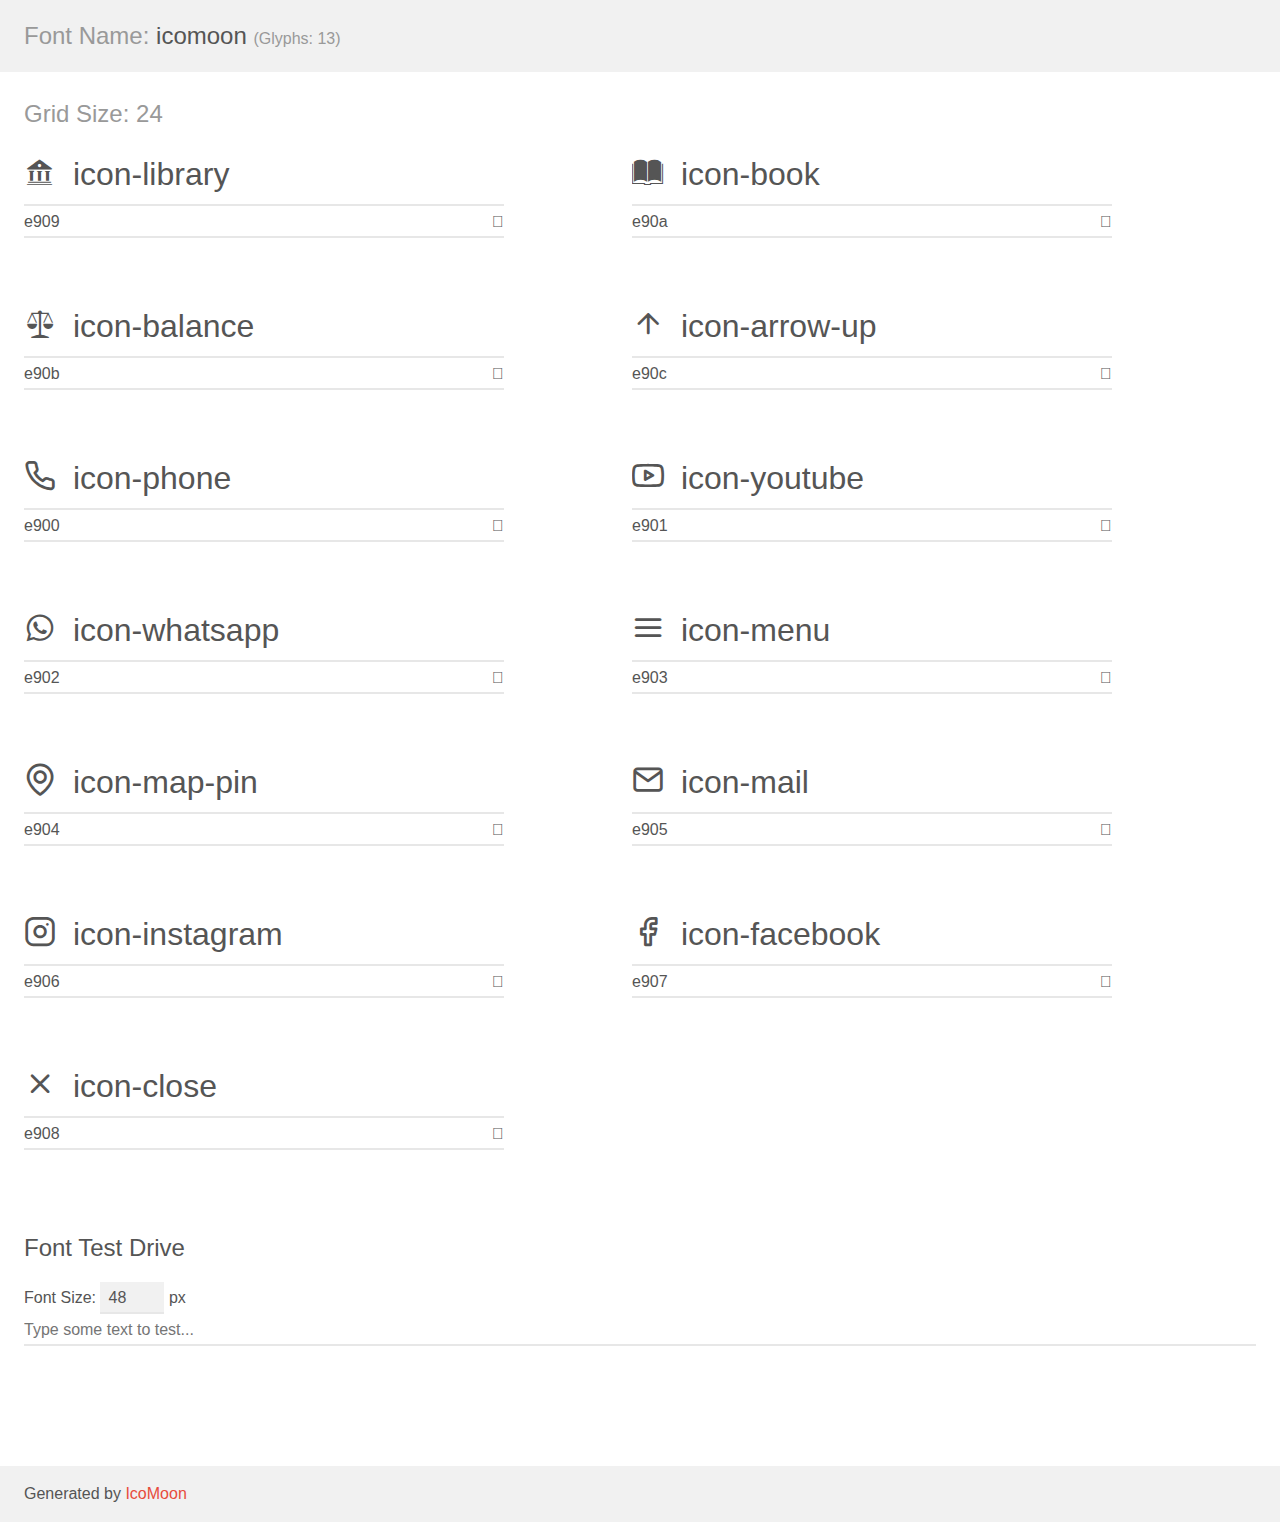
<file: assets/fonts/demo.html>
<!doctype html>
<html>
<head>
    <meta charset="utf-8">
    <title>IcoMoon Demo</title>
    <meta name="description" content="An Icon Font Generated By IcoMoon.io">
    <meta name="viewport" content="width=device-width, initial-scale=1">
    <link rel="stylesheet" href="demo-files/demo.css">
    <link rel="stylesheet" href="style.css"></head>
<body>
    <div class="bgc1 clearfix">
        <h1 class="mhmm mvm"><span class="fgc1">Font Name:</span> icomoon <small class="fgc1">(Glyphs:&nbsp;13)</small></h1>
    </div>
    <div class="clearfix mhl ptl">
        <h1 class="mvm mtn fgc1">Grid Size: 24</h1>
        <div class="glyph fs1">
            <div class="clearfix bshadow0 pbs">
                <span class="icon-library"></span>
                <span class="mls"> icon-library</span>
            </div>
            <fieldset class="fs0 size1of1 clearfix hidden-false">
                <input type="text" readonly value="e909" class="unit size1of2" />
                <input type="text" maxlength="1" readonly value="&#xe909;" class="unitRight size1of2 talign-right" />
            </fieldset>
            <div class="fs0 bshadow0 clearfix hidden-true">
                <span class="unit pvs fgc1">liga: </span>
                <input type="text" readonly value="" class="liga unitRight" />
            </div>
        </div>
        <div class="glyph fs1">
            <div class="clearfix bshadow0 pbs">
                <span class="icon-book"></span>
                <span class="mls"> icon-book</span>
            </div>
            <fieldset class="fs0 size1of1 clearfix hidden-false">
                <input type="text" readonly value="e90a" class="unit size1of2" />
                <input type="text" maxlength="1" readonly value="&#xe90a;" class="unitRight size1of2 talign-right" />
            </fieldset>
            <div class="fs0 bshadow0 clearfix hidden-true">
                <span class="unit pvs fgc1">liga: </span>
                <input type="text" readonly value="" class="liga unitRight" />
            </div>
        </div>
        <div class="glyph fs1">
            <div class="clearfix bshadow0 pbs">
                <span class="icon-balance"></span>
                <span class="mls"> icon-balance</span>
            </div>
            <fieldset class="fs0 size1of1 clearfix hidden-false">
                <input type="text" readonly value="e90b" class="unit size1of2" />
                <input type="text" maxlength="1" readonly value="&#xe90b;" class="unitRight size1of2 talign-right" />
            </fieldset>
            <div class="fs0 bshadow0 clearfix hidden-true">
                <span class="unit pvs fgc1">liga: </span>
                <input type="text" readonly value="" class="liga unitRight" />
            </div>
        </div>
        <div class="glyph fs1">
            <div class="clearfix bshadow0 pbs">
                <span class="icon-arrow-up"></span>
                <span class="mls"> icon-arrow-up</span>
            </div>
            <fieldset class="fs0 size1of1 clearfix hidden-false">
                <input type="text" readonly value="e90c" class="unit size1of2" />
                <input type="text" maxlength="1" readonly value="&#xe90c;" class="unitRight size1of2 talign-right" />
            </fieldset>
            <div class="fs0 bshadow0 clearfix hidden-true">
                <span class="unit pvs fgc1">liga: </span>
                <input type="text" readonly value="" class="liga unitRight" />
            </div>
        </div>
        <div class="glyph fs1">
            <div class="clearfix bshadow0 pbs">
                <span class="icon-phone"></span>
                <span class="mls"> icon-phone</span>
            </div>
            <fieldset class="fs0 size1of1 clearfix hidden-false">
                <input type="text" readonly value="e900" class="unit size1of2" />
                <input type="text" maxlength="1" readonly value="&#xe900;" class="unitRight size1of2 talign-right" />
            </fieldset>
            <div class="fs0 bshadow0 clearfix hidden-true">
                <span class="unit pvs fgc1">liga: </span>
                <input type="text" readonly value="" class="liga unitRight" />
            </div>
        </div>
        <div class="glyph fs1">
            <div class="clearfix bshadow0 pbs">
                <span class="icon-youtube"></span>
                <span class="mls"> icon-youtube</span>
            </div>
            <fieldset class="fs0 size1of1 clearfix hidden-false">
                <input type="text" readonly value="e901" class="unit size1of2" />
                <input type="text" maxlength="1" readonly value="&#xe901;" class="unitRight size1of2 talign-right" />
            </fieldset>
            <div class="fs0 bshadow0 clearfix hidden-true">
                <span class="unit pvs fgc1">liga: </span>
                <input type="text" readonly value="" class="liga unitRight" />
            </div>
        </div>
        <div class="glyph fs1">
            <div class="clearfix bshadow0 pbs">
                <span class="icon-whatsapp"></span>
                <span class="mls"> icon-whatsapp</span>
            </div>
            <fieldset class="fs0 size1of1 clearfix hidden-false">
                <input type="text" readonly value="e902" class="unit size1of2" />
                <input type="text" maxlength="1" readonly value="&#xe902;" class="unitRight size1of2 talign-right" />
            </fieldset>
            <div class="fs0 bshadow0 clearfix hidden-true">
                <span class="unit pvs fgc1">liga: </span>
                <input type="text" readonly value="" class="liga unitRight" />
            </div>
        </div>
        <div class="glyph fs1">
            <div class="clearfix bshadow0 pbs">
                <span class="icon-menu"></span>
                <span class="mls"> icon-menu</span>
            </div>
            <fieldset class="fs0 size1of1 clearfix hidden-false">
                <input type="text" readonly value="e903" class="unit size1of2" />
                <input type="text" maxlength="1" readonly value="&#xe903;" class="unitRight size1of2 talign-right" />
            </fieldset>
            <div class="fs0 bshadow0 clearfix hidden-true">
                <span class="unit pvs fgc1">liga: </span>
                <input type="text" readonly value="" class="liga unitRight" />
            </div>
        </div>
        <div class="glyph fs1">
            <div class="clearfix bshadow0 pbs">
                <span class="icon-map-pin"></span>
                <span class="mls"> icon-map-pin</span>
            </div>
            <fieldset class="fs0 size1of1 clearfix hidden-false">
                <input type="text" readonly value="e904" class="unit size1of2" />
                <input type="text" maxlength="1" readonly value="&#xe904;" class="unitRight size1of2 talign-right" />
            </fieldset>
            <div class="fs0 bshadow0 clearfix hidden-true">
                <span class="unit pvs fgc1">liga: </span>
                <input type="text" readonly value="" class="liga unitRight" />
            </div>
        </div>
        <div class="glyph fs1">
            <div class="clearfix bshadow0 pbs">
                <span class="icon-mail"></span>
                <span class="mls"> icon-mail</span>
            </div>
            <fieldset class="fs0 size1of1 clearfix hidden-false">
                <input type="text" readonly value="e905" class="unit size1of2" />
                <input type="text" maxlength="1" readonly value="&#xe905;" class="unitRight size1of2 talign-right" />
            </fieldset>
            <div class="fs0 bshadow0 clearfix hidden-true">
                <span class="unit pvs fgc1">liga: </span>
                <input type="text" readonly value="" class="liga unitRight" />
            </div>
        </div>
        <div class="glyph fs1">
            <div class="clearfix bshadow0 pbs">
                <span class="icon-instagram"></span>
                <span class="mls"> icon-instagram</span>
            </div>
            <fieldset class="fs0 size1of1 clearfix hidden-false">
                <input type="text" readonly value="e906" class="unit size1of2" />
                <input type="text" maxlength="1" readonly value="&#xe906;" class="unitRight size1of2 talign-right" />
            </fieldset>
            <div class="fs0 bshadow0 clearfix hidden-true">
                <span class="unit pvs fgc1">liga: </span>
                <input type="text" readonly value="" class="liga unitRight" />
            </div>
        </div>
        <div class="glyph fs1">
            <div class="clearfix bshadow0 pbs">
                <span class="icon-facebook"></span>
                <span class="mls"> icon-facebook</span>
            </div>
            <fieldset class="fs0 size1of1 clearfix hidden-false">
                <input type="text" readonly value="e907" class="unit size1of2" />
                <input type="text" maxlength="1" readonly value="&#xe907;" class="unitRight size1of2 talign-right" />
            </fieldset>
            <div class="fs0 bshadow0 clearfix hidden-true">
                <span class="unit pvs fgc1">liga: </span>
                <input type="text" readonly value="" class="liga unitRight" />
            </div>
        </div>
        <div class="glyph fs1">
            <div class="clearfix bshadow0 pbs">
                <span class="icon-close"></span>
                <span class="mls"> icon-close</span>
            </div>
            <fieldset class="fs0 size1of1 clearfix hidden-false">
                <input type="text" readonly value="e908" class="unit size1of2" />
                <input type="text" maxlength="1" readonly value="&#xe908;" class="unitRight size1of2 talign-right" />
            </fieldset>
            <div class="fs0 bshadow0 clearfix hidden-true">
                <span class="unit pvs fgc1">liga: </span>
                <input type="text" readonly value="" class="liga unitRight" />
            </div>
        </div>
    </div>

    <!--[if gt IE 8]><!-->
    <div class="mhl clearfix mbl">
        <h1>Font Test Drive</h1>
        <label>
            Font Size: <input id="fontSize" type="number" class="textbox0 mbm"
            min="8" value="48" />
            px
        </label>
        <input id="testText" type="text" class="phl size1of1 mvl"
        placeholder="Type some text to test..." value=""/>
        <div id="testDrive" class="icon-" style="font-family: icomoon">&nbsp;
        </div>
    </div>
    <!--<![endif]-->
    <div class="bgc1 clearfix">
        <p class="mhl">Generated by <a href="https://icomoon.io/app">IcoMoon</a></p>
    </div>

    <script src="demo-files/demo.js"></script>
</body>
</html>
</file>
<file: assets/fonts/demo-files/demo.css>
body {
  padding: 0;
  margin: 0;
  font-family: sans-serif;
  font-size: 1em;
  line-height: 1.5;
  color: #555;
  background: #fff;
}
h1 {
  font-size: 1.5em;
  font-weight: normal;
}
small {
  font-size: .66666667em;
}
a {
  color: #e74c3c;
  text-decoration: none;
}
a:hover, a:focus {
  box-shadow: 0 1px #e74c3c;
}
.bshadow0, input {
  box-shadow: inset 0 -2px #e7e7e7;
}
input:hover {
  box-shadow: inset 0 -2px #ccc;
}
input, fieldset {
  font-family: sans-serif;
  font-size: 1em;
  margin: 0;
  padding: 0;
  border: 0;
}
input {
  color: inherit;
  line-height: 1.5;
  height: 1.5em;
  padding: .25em 0;
}
input:focus {
  outline: none;
  box-shadow: inset 0 -2px #449fdb;
}
.glyph {
  font-size: 16px;
  width: 15em;
  padding-bottom: 1em;
  margin-right: 4em;
  margin-bottom: 1em;
  float: left;
  overflow: hidden;
}
.liga {
  width: 80%;
  width: calc(100% - 2.5em);
}
.talign-right {
  text-align: right;
}
.talign-center {
  text-align: center;
}
.bgc1 {
  background: #f1f1f1;
}
.fgc1 {
  color: #999;
}
.fgc0 {
  color: #000;
}
p {
  margin-top: 1em;
  margin-bottom: 1em;
}
.mvm {
  margin-top: .75em;
  margin-bottom: .75em;
}
.mtn {
  margin-top: 0;
}
.mtl, .mal {
  margin-top: 1.5em;
}
.mbl, .mal {
  margin-bottom: 1.5em;
}
.mal, .mhl {
  margin-left: 1.5em;
  margin-right: 1.5em;
}
.mhmm {
  margin-left: 1em;
  margin-right: 1em;
}
.mls {
  margin-left: .25em;
}
.ptl {
  padding-top: 1.5em;
}
.pbs, .pvs {
  padding-bottom: .25em;
}
.pvs, .pts {
  padding-top: .25em;
}
.unit {
  float: left;
}
.unitRight {
  float: right;
}
.size1of2 {
  width: 50%;
}
.size1of1 {
  width: 100%;
}
.clearfix:before, .clearfix:after {
  content: " ";
  display: table;
}
.clearfix:after {
  clear: both;
}
.hidden-true {
  display: none;
}
.textbox0 {
  width: 3em;
  background: #f1f1f1;
  padding: .25em .5em;
  line-height: 1.5;
  height: 1.5em;
}
#testDrive {
  display: block;
  padding-top: 24px;
  line-height: 1.5;
}
.fs0 {
  font-size: 16px;
}
.fs1 {
  font-size: 32px;
}
</file>
<file: assets/fonts/style.css>
@font-face {
  font-family: 'icomoon';
  src:  url('fonts/icomoon.eot?wol71v');
  src:  url('fonts/icomoon.eot?wol71v#iefix') format('embedded-opentype'),
    url('fonts/icomoon.ttf?wol71v') format('truetype'),
    url('fonts/icomoon.woff?wol71v') format('woff'),
    url('fonts/icomoon.svg?wol71v#icomoon') format('svg');
  font-weight: normal;
  font-style: normal;
  font-display: block;
}

[class^="icon-"], [class*=" icon-"] {
  /* use !important to prevent issues with browser extensions that change fonts */
  font-family: 'icomoon' !important;
  speak: never;
  font-style: normal;
  font-weight: normal;
  font-variant: normal;
  text-transform: none;
  line-height: 1;

  /* Better Font Rendering =========== */
  -webkit-font-smoothing: antialiased;
  -moz-osx-font-smoothing: grayscale;
}

.icon-library:before {
  content: "\e909";
}
.icon-book:before {
  content: "\e90a";
}
.icon-balance:before {
  content: "\e90b";
}
.icon-arrow-up:before {
  content: "\e90c";
}
.icon-phone:before {
  content: "\e900";
}
.icon-youtube:before {
  content: "\e901";
}
.icon-whatsapp:before {
  content: "\e902";
}
.icon-menu:before {
  content: "\e903";
}
.icon-map-pin:before {
  content: "\e904";
}
.icon-mail:before {
  content: "\e905";
}
.icon-instagram:before {
  content: "\e906";
}
.icon-facebook:before {
  content: "\e907";
}
.icon-close:before {
  content: "\e908";
}
</file>
